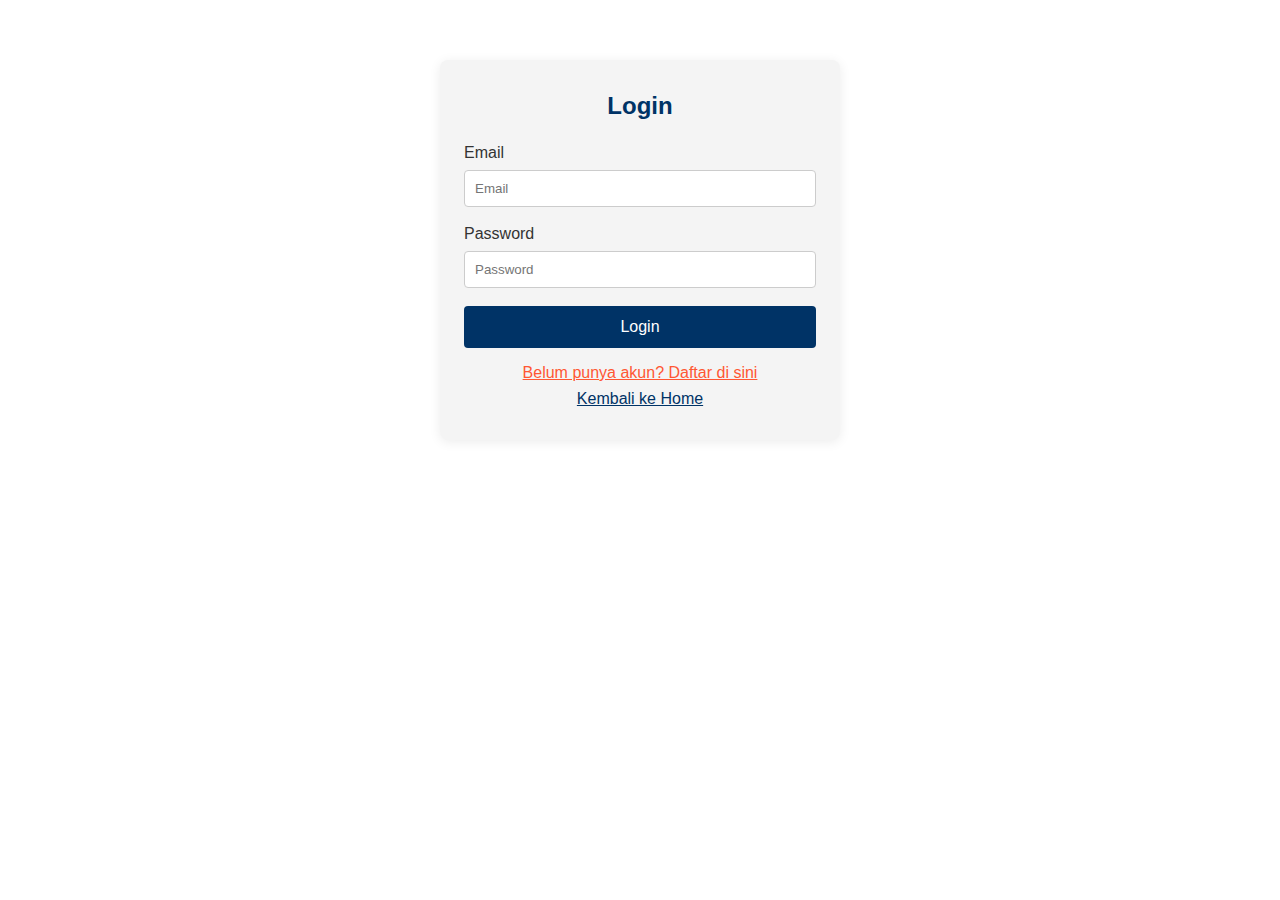
<file: index.html>
<!DOCTYPE html>
<html lang="id">
<head>
    <meta charset="UTF-8">
    <meta name="viewport" content="width=device-width, initial-scale=1.0">
    <title>Login RenBil</title>
    <link rel="stylesheet" href="style.css">
    <style>
        .login-container {
            max-width: 400px;
            margin: 60px auto;
            background: #f4f4f4;
            padding: 32px 24px;
            border-radius: 8px;
            box-shadow: 0 2px 12px rgba(0,0,0,0.08);
        }
        .login-container h2 {
            margin-bottom: 24px;
            color: #003366;
            text-align: center;
        }
        .login-container label {
            display: block;
            margin-bottom: 8px;
            color: #333;
        }
        .login-container input {
            width: 100%;
            padding: 10px;
            margin-bottom: 18px;
            border: 1px solid #ccc;
            border-radius: 4px;
        }
        .login-container button {
            width: 100%;
            padding: 12px;
            background: #003366;
            color: #fff;
            border: none;
            border-radius: 4px;
            font-size: 1em;
            cursor: pointer;
            transition: background 0.3s;
        }
        .login-container button:hover {
            background: #FF5733;
        }
        .error-msg {
            color: #FF5733;
            text-align: center;
            margin-bottom: 12px;
        }
        .success-msg {
            color: #28a745;
            text-align: center;
            margin-bottom: 12px;
        }
        .toggle-link {
            color: #FF5733;
            cursor: pointer;
            text-decoration: underline;
        }
    </style>
</head>
<body>
    <div class="login-container">
        <h2 id="formTitle">Login</h2>
        <form id="loginForm">
            <div id="loginMsg" class="error-msg"></div>
            <label for="loginEmail">Email</label>
            <input type="email" id="loginEmail" name="loginEmail" placeholder="Email" required>
            <label for="loginPassword">Password</label>
            <input type="password" id="loginPassword" name="loginPassword" placeholder="Password" required>
            <button type="submit">Login</button>
        </form>
        <form id="registerForm" style="display:none;">
            <div id="registerMsg" class="error-msg"></div>
            <label for="regNama">Nama</label>
            <input type="text" id="regNama" name="regNama" placeholder="Nama Lengkap" required>
            <label for="regEmail">Email</label>
            <input type="email" id="regEmail" name="regEmail" placeholder="Email" required>
            <label for="regPassword">Password</label>
            <input type="password" id="regPassword" name="regPassword" placeholder="Password" required>
            <label for="regHp">Nomor HP</label>
            <input type="tel" id="regHp" name="regHp" placeholder="Nomor HP" required pattern="[0-9]{10,15}">
            <button type="submit">Daftar</button>
        </form>
        <p style="text-align:center; margin-top:16px;">
            <span id="toggleToRegister" class="toggle-link">Belum punya akun? Daftar di sini</span>
            <span id="toggleToLogin" class="toggle-link" style="display:none;">Sudah punya akun? Login di sini</span>
        </p>
        <p style="text-align:center; margin-top:8px;">
            <a href="home.html" style="color:#003366;">Kembali ke Home</a>
        </p>
    </div>
    <script>
        // Toggle form login/daftar
        const loginForm = document.getElementById('loginForm');
        const registerForm = document.getElementById('registerForm');
        const toggleToRegister = document.getElementById('toggleToRegister');
        const toggleToLogin = document.getElementById('toggleToLogin');
        const formTitle = document.getElementById('formTitle');
        toggleToRegister.onclick = function() {
            loginForm.style.display = 'none';
            registerForm.style.display = 'block';
            toggleToRegister.style.display = 'none';
            toggleToLogin.style.display = 'inline';
            formTitle.textContent = 'Daftar Akun';
            document.getElementById('loginMsg').textContent = '';
        };
        toggleToLogin.onclick = function() {
            loginForm.style.display = 'block';
            registerForm.style.display = 'none';
            toggleToRegister.style.display = 'inline';
            toggleToLogin.style.display = 'none';
            formTitle.textContent = 'Login';
            document.getElementById('registerMsg').textContent = '';
        };

        // Login logic
        loginForm.addEventListener('submit', function(e) {
            e.preventDefault();
            const email = document.getElementById('loginEmail').value.trim();
            const password = document.getElementById('loginPassword').value.trim();
            const msg = document.getElementById('loginMsg');
            msg.className = 'error-msg';
            // Admin login
            if (email === 'admin123@gmail.com' && password === '1234') {
                localStorage.setItem('isLoggedIn', 'true');
                localStorage.setItem('admin', 'true');
                window.location.href = 'home.html';
                return;
            }
            // Customer login
            const users = JSON.parse(localStorage.getItem('users') || '[]');
            const user = users.find(u => u.email === email && u.password === password);
            if (user) {
                localStorage.setItem('isLoggedIn', 'true');
                localStorage.removeItem('admin');
                localStorage.setItem('customerName', user.email);
                window.location.href = 'home.html';
            } else {
                msg.textContent = 'Email atau password salah!';
            }
        });

        // Register logic
        registerForm.addEventListener('submit', function(e) {
            e.preventDefault();
            const nama = document.getElementById('regNama').value.trim();
            const email = document.getElementById('regEmail').value.trim();
            const password = document.getElementById('regPassword').value.trim();
            const hp = document.getElementById('regHp').value.trim();
            const msg = document.getElementById('registerMsg');
            msg.className = 'error-msg';
            if(nama === '' || email === '' || password === '' || hp === '') {
                msg.textContent = 'Semua field harus diisi!';
            } else if (!/^[0-9]{10,15}$/.test(hp)) {
                msg.textContent = 'Nomor HP harus 10-15 digit angka!';
            } else {
                // Simpan akun customer ke localStorage
                let users = JSON.parse(localStorage.getItem('users') || '[]');
                if (users.find(u => u.email === email)) {
                    msg.textContent = 'Email sudah terdaftar!';
                    return;
                }
                users.push({ nama, email, password, hp });
                localStorage.setItem('users', JSON.stringify(users));
                msg.className = 'success-msg';
                msg.textContent = 'Pendaftaran berhasil! Silakan login.';
                setTimeout(() => {
                    toggleToLogin.click();
                }, 1200);
            }
        });
    </script>
</body>
</html>
</file>
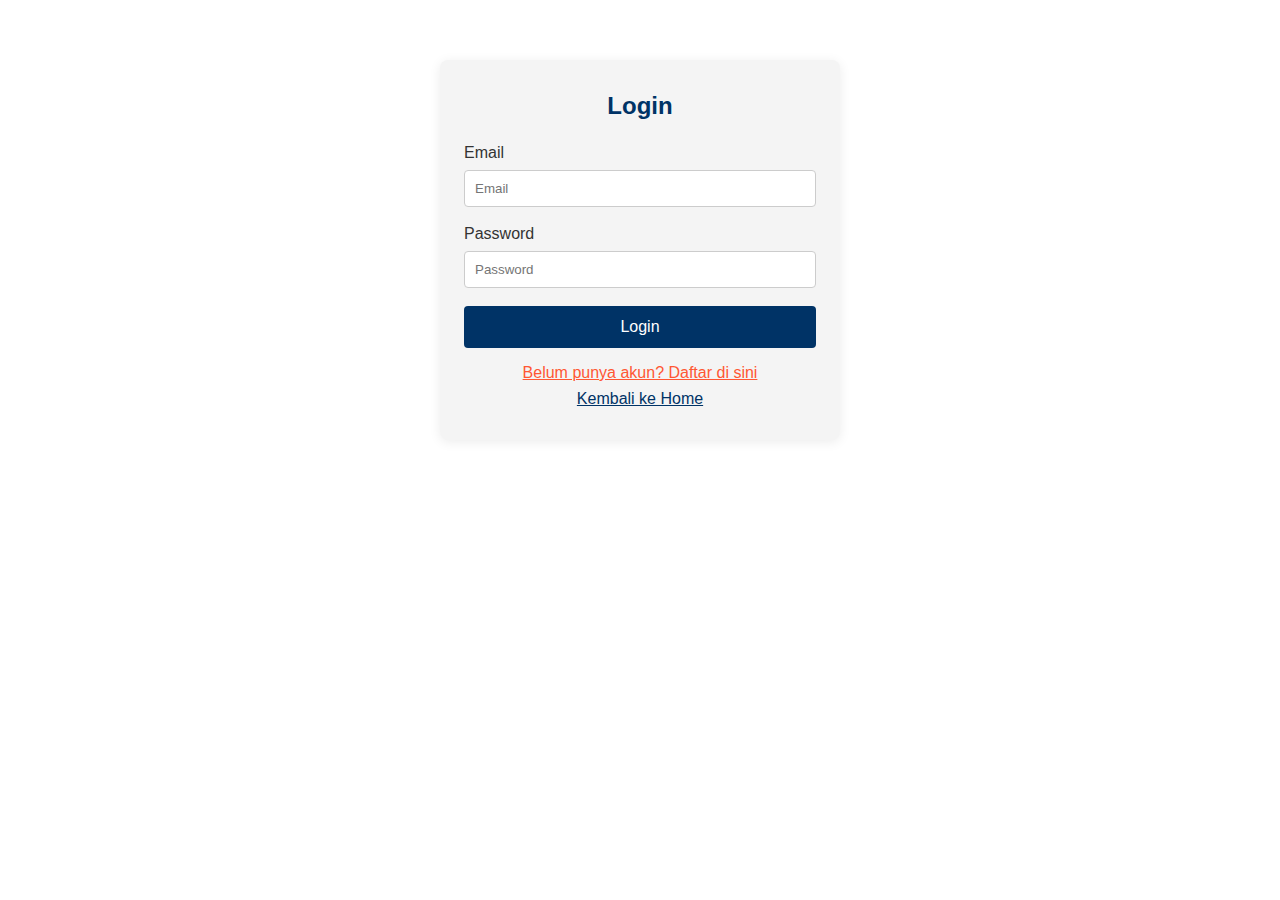
<file: admin.html>
<!DOCTYPE html>
<html lang="id">
<head>
    <meta charset="UTF-8">
    <meta name="viewport" content="width=device-width, initial-scale=1.0">
    <title>Dashboard Admin - RenBil</title>
    <link rel="stylesheet" href="style.css">
    <style>
        .admin-container {
            max-width: 900px;
            margin: 40px auto;
            background: #fff;
            padding: 32px 24px;
            border-radius: 12px;
            box-shadow: 0 4px 16px rgba(0,0,0,0.10);
        }
        .logout-btn {
            float: right;
            background: #FF5733;
            color: #fff;
            border: none;
            border-radius: 6px;
            padding: 8px 20px;
            cursor: pointer;
            margin-bottom: 16px;
        }
        .admin-section {
            margin-bottom: 32px;
        }
        table {
            width: 100%;
            border-collapse: collapse;
            margin-top: 12px;
        }
        th, td {
            border: 1px solid #ccc;
            padding: 10px 8px;
            text-align: left;
        }
        th {
            background: #003366;
            color: #fff;
        }
        .add-mobil-form input, .add-mobil-form button {
            margin: 6px 0;
            padding: 8px;
            width: 100%;
            border-radius: 4px;
            border: 1px solid #ccc;
        }
        .add-mobil-form button {
            background: #003366;
            color: #fff;
            border: none;
            cursor: pointer;
        }
        .add-mobil-form button:hover {
            background: #FF5733;
        }
        .admin-info {
            color: #28a745;
            font-weight: bold;
            margin-bottom: 18px;
        }
        .mobil-img-preview {
            width: 80px;
            height: 50px;
            object-fit: cover;
            border-radius: 4px;
        }
    </style>
</head>
<body>
    <div class="admin-container">
        <button class="logout-btn" id="logoutBtn">Logout</button>
        <div class="admin-info">Anda adalah admin</div>
        <h2>Dashboard Admin</h2>
        <div class="admin-section">
            <h3>Tambah Mobil Baru</h3>
            <form class="add-mobil-form" id="addMobilForm">
                <input type="text" id="namaMobil" placeholder="Nama Mobil" required>
                <input type="number" id="hargaMobil" placeholder="Harga Sewa per Hari (Rp)" required>
                <input type="file" id="fotoMobil" accept="image/*" required>
                <button type="submit">Tambah Mobil</button>
                <div id="addMobilMsg" style="color:#FF5733; margin-top:8px;"></div>
            </form>
        </div>
        <div class="admin-section">
            <h3>Daftar Mobil</h3>
            <table>
                <thead>
                    <tr>
                        <th>Foto</th>
                        <th>Nama Mobil</th>
                        <th>Harga Sewa</th>
                    </tr>
                </thead>
                <tbody id="mobilTable">
                    <!-- Data mobil akan muncul di sini -->
                </tbody>
            </table>
        </div>
    </div>
    <script>
        // Hanya admin yang bisa akses
        if (
            localStorage.getItem('isLoggedIn') !== 'true' ||
            localStorage.getItem('admin') !== 'true'
        ) {
            alert('Akses hanya untuk admin!');
            window.location.href = 'index.html';
        }

        // filepath: e:\sim_renbil\mobil.html

        // Data mobil default
        const defaultMobils = [
            {
                nama: "Toyota Avanza",
                harga: 350000,
                foto: "images/avanza.avif"
            },
            {
                nama: "Toyota Innova",
                harga: 500000,
                foto: "images/innova.jpg"
            },
            {
                nama: "Honda Brio",
                harga: 300000,
                foto: "images/brio.jpg"
            },
            {
                nama: "Toyota Fortuner",
                harga: 900000,
                foto: "images/fortuner.jpg"
            }
        ];

        // Ambil data mobil dari localStorage, gabungkan dengan default jika kosong
        function getMobils() {
            let mobils = JSON.parse(localStorage.getItem('mobils') || '[]');
            if (mobils.length === 0) {
                mobils = defaultMobils;
            }
            return mobils;
        }

        // Render mobil ke halaman
        function renderMobils() {
            const mobils = getMobils();
            const list = document.querySelector('.mobil-list');
            list.innerHTML = '';
            mobils.forEach(m => {
                list.innerHTML += `
                    <div class="mobil-card">
                        <img src="${m.foto}" alt="${m.nama}">
                        <h3>${m.nama}</h3>
                        <div class="harga">Rp ${parseInt(m.harga).toLocaleString('id-ID')} / hari</div>
                        <a href="sewa.html?mobil=${encodeURIComponent(m.nama)}&harga=${m.harga}" class="button">Sewa Sekarang</a>
                    </div>
                `;
            });
        }
        renderMobils();

        // Tambah mobil baru
        document.getElementById('addMobilForm').addEventListener('submit', function(e) {
            e.preventDefault();
            const nama = document.getElementById('namaMobil').value.trim();
            const harga = document.getElementById('hargaMobil').value.trim();
            const fotoInput = document.getElementById('fotoMobil');
            const msg = document.getElementById('addMobilMsg');
            if (!nama || !harga || !fotoInput.files[0]) {
                msg.textContent = 'Semua field harus diisi!';
                return;
            }
            // Convert foto ke base64
            const reader = new FileReader();
            reader.onload = function(evt) {
                const mobils = getMobils();
                mobils.push({
                    nama: nama,
                    harga: harga,
                    foto: evt.target.result
                });
                saveMobils(mobils);
                renderMobils();
                msg.textContent = 'Mobil berhasil ditambahkan!';
                document.getElementById('addMobilForm').reset();
                setTimeout(()=>{msg.textContent='';}, 2000);
            };
            reader.readAsDataURL(fotoInput.files[0]);
        });

        // Logout
        document.getElementById('logoutBtn').onclick = function() {
            localStorage.clear();
            window.location.href = 'index.html';
        };
    </script>
</body>
</html>
</file>
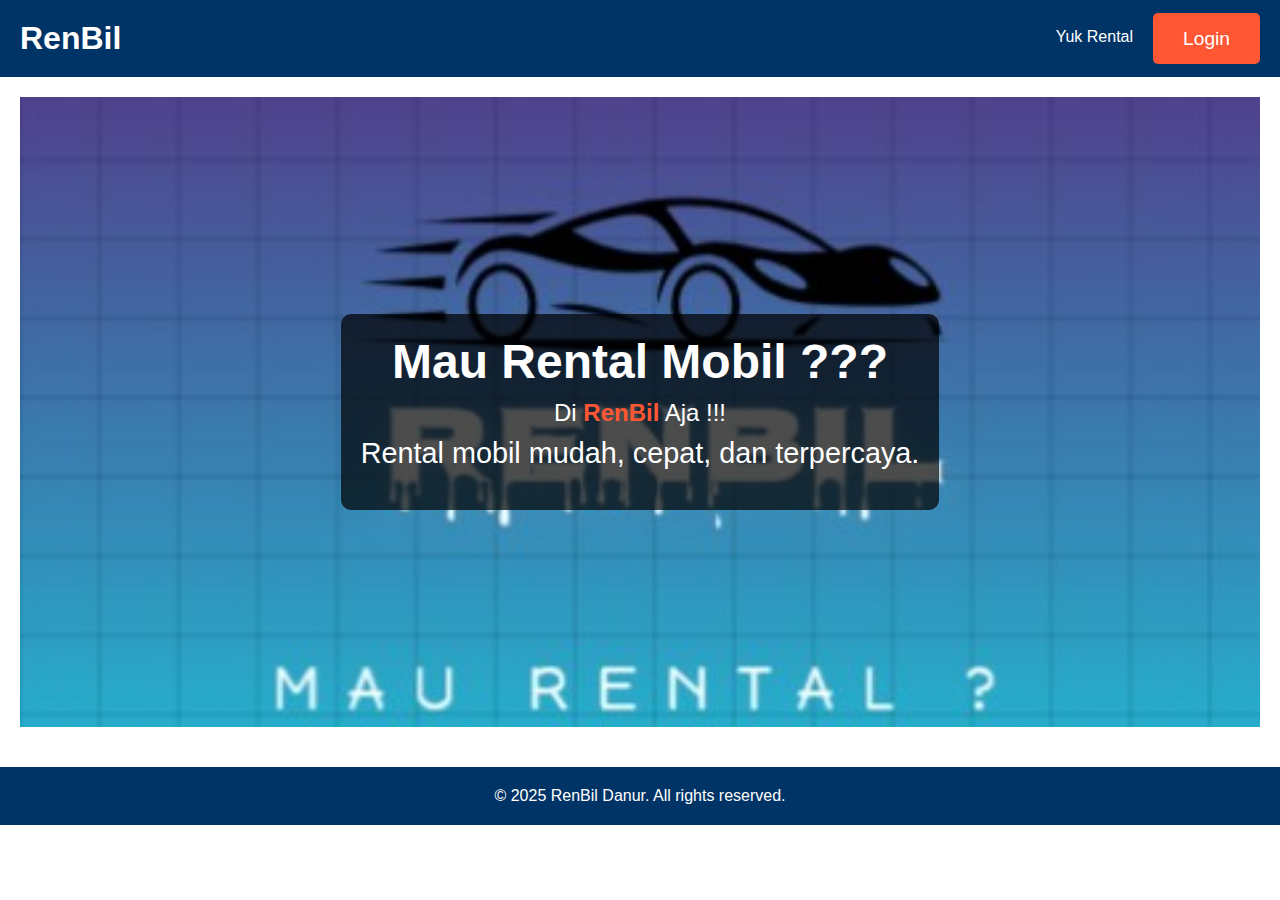
<file: home.html>
<!DOCTYPE html>
<html lang="id">
<head>
    <meta charset="UTF-8">
    <meta name="viewport" content="width=device-width, initial-scale=1.0">
    <link rel="stylesheet" href="style.css">
    <title>RenBil</title>
    <style>
        .hero {
            background: url('images/logo renbil.jpg') no-repeat center center/cover;
            min-height: 70vh;
            display: flex;
            flex-direction: column;
            justify-content: center;
            align-items: center;
            text-align: center;
            color: white;
        }
        .login-links {
            margin-top: 30px;
            display: flex;
            gap: 20px;
            justify-content: center;
        }
        .login-links a {
            padding: 12px 28px;
            background: #003366;
            color: #fff;
            border-radius: 5px;
            text-decoration: none;
            font-weight: bold;
            transition: background 0.3s;
        }
        .login-links a:hover {
            background: #FF5733;
        }
        .hero-card {
            background: rgba(0, 0, 0, 0.7);
            padding: 20px;
            border-radius: 10px;
        }
        .highlight {
            color: #FF5733;
            font-weight: bold;
        }
        .desc {
            display: block;
            margin-top: 10px;
            font-size: 1.2em;
        }
        .dropdown {
            position: relative;
            display: inline-block;
        }
        .dropdown-content {
            display: none;
            position: absolute;
            background: #fff;
            min-width: 160px;
            box-shadow: 0 8px 16px rgba(0,0,0,0.15);
            z-index: 1;
            border-radius: 6px;
            overflow: hidden;
        }
        .dropdown-content a {
            color: #003366;
            padding: 12px 16px;
            text-decoration: none;
            display: block;
            transition: background 0.2s;
        }
        .dropdown-content a:hover {
            background: #FFECD2;
            color: #FF5733;
        }
        .dropdown:hover .dropdown-content {
            display: block;
        }
        .dropdown > a {
            cursor: pointer;
        }
    </style>
</head>
<body>
    <header>
        <nav>
            <h1>RenBil</h1>
            <ul>
                <li class="dropdown">
                    <a>Yuk Rental</a>
                    <div class="dropdown-content">
                        <a href="mobil.html?tipe=avanza">Pilihan Mobil Sewa</a>
                    </div>
                </li>
                <li><a href="index.html" class="button" id="loginBtn">Login</a></li>
            </ul>
        </nav>
    </header>
    <main>
        <div class="hero">
            <div class="hero-card">
                <h2>Mau Rental Mobil ???</h2>
                <p>Di <span class="highlight">RenBil</span> Aja !!!<br>
                <span class="desc">Rental mobil mudah, cepat, dan terpercaya.</span></p>
            </div>
        </div>
    </main>
    <footer>
        <p>© 2025 RenBil Danur. All rights reserved.</p>
    </footer>
    <script>
// filepath: e:\sim_renbil\home.html
document.addEventListener('DOMContentLoaded', function() {
    const loginBtn = document.getElementById('loginBtn');
    if (localStorage.getItem('isLoggedIn') === 'true') {
        loginBtn.textContent = 'Logout';
        loginBtn.href = '#';
        loginBtn.onclick = function(e) {
            e.preventDefault();
            localStorage.removeItem('isLoggedIn');
            window.location.reload();
        };
    } else {
        loginBtn.textContent = 'Login';
        loginBtn.href = 'index.html';
        loginBtn.onclick = null;
    }
});
</script>
</body>
</html>
</file>
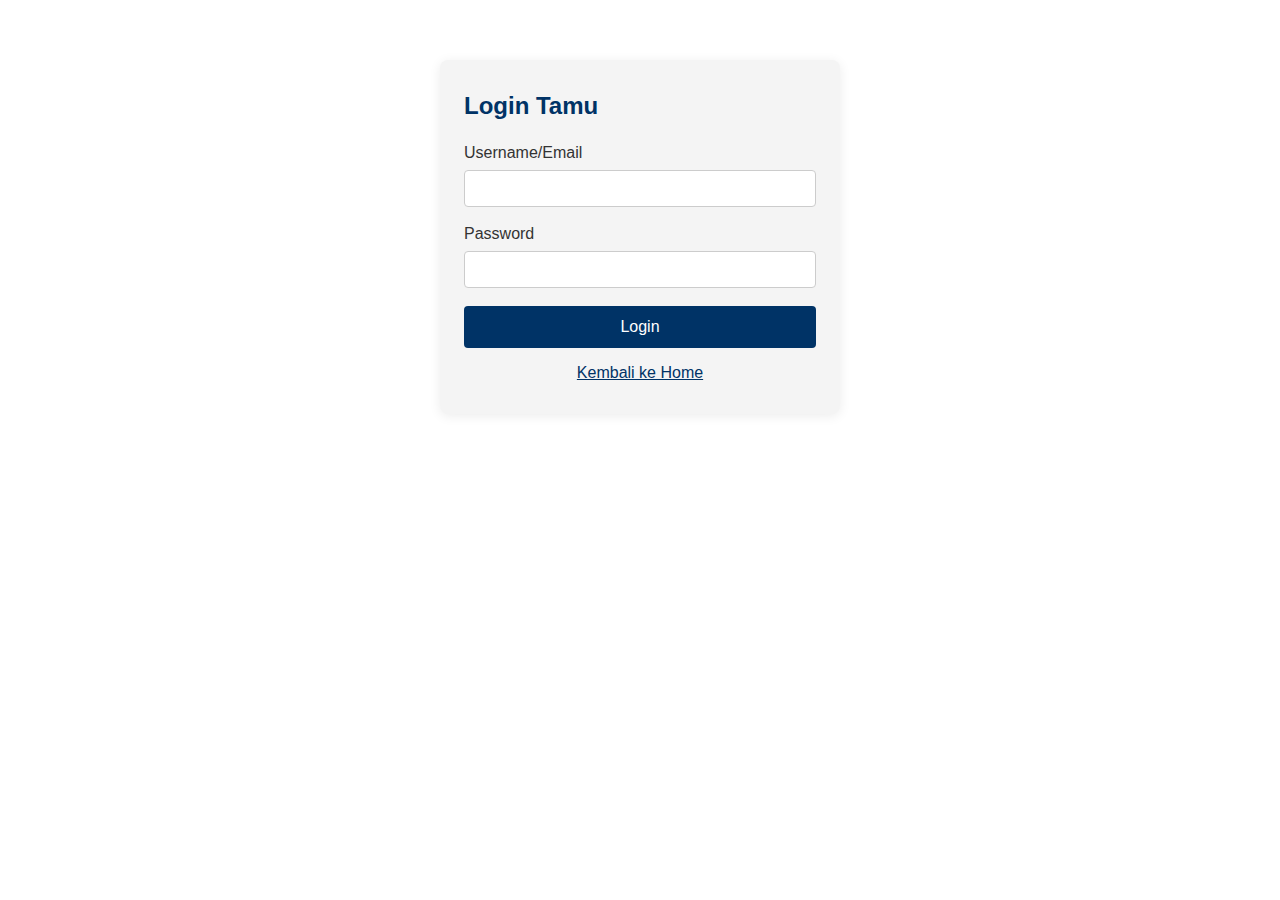
<file: login.html>
<!DOCTYPE html>
<html lang="id">
<head>
    <meta charset="UTF-8">
    <meta name="viewport" content="width=device-width, initial-scale=1.0">
    <title>Login RenBil</title>
    <link rel="stylesheet" href="style.css">
    <style>
        .login-container {
            max-width: 400px;
            margin: 60px auto;
            background: #f4f4f4;
            padding: 32px 24px;
            border-radius: 8px;
            box-shadow: 0 2px 12px rgba(0,0,0,0.08);
        }
        .login-container h2 {
            margin-bottom: 24px;
            color: #003366;
        }
        .login-container label {
            display: block;
            margin-bottom: 8px;
            color: #333;
        }
        .login-container input {
            width: 100%;
            padding: 10px;
            margin-bottom: 18px;
            border: 1px solid #ccc;
            border-radius: 4px;
        }
        .login-container button {
            width: 100%;
            padding: 12px;
            background: #003366;
            color: #fff;
            border: none;
            border-radius: 4px;
            font-size: 1em;
            cursor: pointer;
            transition: background 0.3s;
        }
        .login-container button:hover {
            background: #FF5733;
        }
    </style>
</head>
<body>
    <div class="login-container">
        <h2>Login <span id="role-title">Tamu/Admin</span></h2>
        <form>
            <label for="username">Username/Email</label>
            <input type="text" id="username" name="username" required>
            <label for="password">Password</label>
            <input type="password" id="password" name="password" required>
            <button type="submit">Login</button>
        </form>
        <p style="text-align:center; margin-top:16px;">
            <a href="home.html" style="color:#003366;">Kembali ke Home</a>
        </p>
    </div>
    <script>
        // Ganti judul sesuai role di query string
        const params = new URLSearchParams(window.location.search);
        const role = params.get('role');
        document.getElementById('role-title').textContent = role === 'admin' ? 'Admin' : 'Tamu';
    </script>
</body>
</html>
</file>
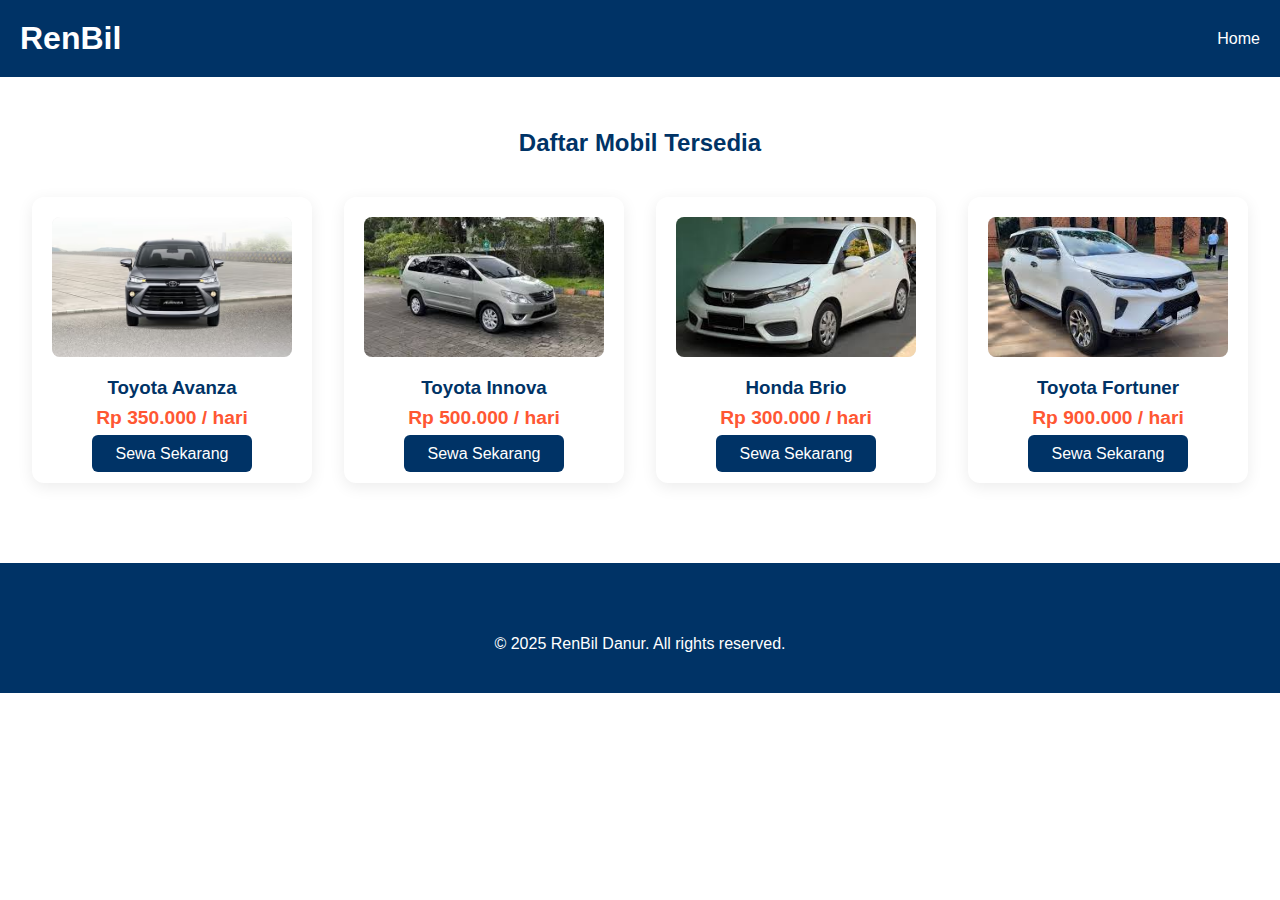
<file: mobil.html>
<!DOCTYPE html>
<html lang="id">
<head>
    <meta charset="UTF-8">
    <meta name="viewport" content="width=device-width, initial-scale=1.0">
    <title>Daftar Mobil - RenBil</title>
    <link rel="stylesheet" href="style.css">
    <style>
        .mobil-list {
            display: flex;
            flex-wrap: wrap;
            gap: 32px;
            justify-content: center;
            margin: 40px 0;
        }
        .mobil-card {
            background: #fff;
            border-radius: 12px;
            box-shadow: 0 4px 16px rgba(0,0,0,0.08);
            width: 280px;
            padding: 20px;
            text-align: center;
            transition: transform 0.2s;
        }
        .mobil-card:hover {
            transform: translateY(-8px) scale(1.03);
            box-shadow: 0 8px 24px rgba(0,0,0,0.13);
        }
        .mobil-card img {
            width: 100%;
            height: 140px;
            object-fit: cover;
            border-radius: 8px;
            margin-bottom: 16px;
            background: #eee;
        }
        .mobil-card h3 {
            margin-bottom: 8px;
            color: #003366;
        }
        .mobil-card .harga {
            color: #FF5733;
            font-size: 1.2em;
            font-weight: bold;
            margin-bottom: 16px;
        }
        .mobil-card .button {
            padding: 10px 24px;
            background: #003366;
            color: #fff;
            border: none;
            border-radius: 6px;
            text-decoration: none;
            font-size: 1em;
            cursor: pointer;
            transition: background 0.2s;
        }
        .mobil-card .button:hover {
            background: #FF5733;
        }
    </style>
</head>
<body>
    <header>
        <nav>
            <h1>RenBil</h1>
            <ul>
                <li><a href="home.html">Home</a></li>
            </ul>
        </nav>
    </header>
    <main>
        <div id="adminBar" style="text-align:center; margin-bottom:20px; display:none;">
            <a href="admin.html" class="button" style="background:#FF5733;">Kembali ke Dashboard Admin</a>
        </div>
        <h2 style="text-align:center; margin-top:32px; color:#003366;">Daftar Mobil Tersedia</h2>
        <div class="mobil-list"></div>
    </main>
    <footer>
        <p style="text-align:center; padding:20px; background:#003366; color:#fff; margin-top:32px;">
            © 2025 RenBil Danur. All rights reserved.
        </p>
    </footer>
    <script>
        // Data mobil default
        const defaultMobils = [
            {
                nama: "Toyota Avanza",
                harga: 350000,
                foto: "images/avanza.avif"
            },
            {
                nama: "Toyota Innova",
                harga: 500000,
                foto: "images/innova.jpg"
            },
            {
                nama: "Honda Brio",
                harga: 300000,
                foto: "images/brio.jpg"
            },
            {
                nama: "Toyota Fortuner",
                harga: 900000,
                foto: "images/fortuner.jpg"
            }
        ];

        // Ambil data mobil dari localStorage, jika kosong pakai default
        function getMobils() {
            let mobils = JSON.parse(localStorage.getItem('mobils') || '[]');
            if (mobils.length === 0) {
                mobils = defaultMobils;
            }
            return mobils;
        }

        // Cek apakah admin login
        const isAdmin = localStorage.getItem('isLoggedIn') === 'true' && localStorage.getItem('admin') === 'true';

        // Tampilkan tombol kembali ke dashboard admin jika admin login
        if (isAdmin) {
            document.getElementById('adminBar').style.display = 'block';
        }

        // Render mobil ke halaman, dengan tombol edit jika admin
        function renderMobils() {
            const mobils = getMobils();
            const list = document.querySelector('.mobil-list');
            list.innerHTML = '';
            mobils.forEach((m, idx) => {
                list.innerHTML += `
                    <div class="mobil-card" id="mobil-${idx}">
                        <img src="${m.foto}" alt="${m.nama}">
                        <h3>${m.nama}</h3>
                        <div class="harga">Rp ${parseInt(m.harga).toLocaleString('id-ID')} / hari</div>
                        <a href="sewa.html?mobil=${encodeURIComponent(m.nama)}&harga=${m.harga}" class="button">Sewa Sekarang</a>
                        ${isAdmin ? `<button class="button" style="margin-top:10px;background:#28a745;" onclick="showEditForm(${idx})">Edit</button>` : ''}
                        <div id="editForm-${idx}"></div>
                    </div>
                `;
            });
        }
        renderMobils();

        // Fungsi tampilkan form edit
        window.showEditForm = function(idx) {
            const mobils = getMobils();
            const m = mobils[idx];
            const formDiv = document.getElementById(`editForm-${idx}`);
            formDiv.innerHTML = `
                <form id="formEdit-${idx}" style="margin-top:12px; background:#f4f4f4; padding:10px; border-radius:8px;">
                    <input type="text" id="editNama-${idx}" value="${m.nama}" placeholder="Nama Mobil" required style="margin-bottom:6px;width:90%;">
                    <input type="number" id="editHarga-${idx}" value="${m.harga}" placeholder="Harga Sewa" required style="margin-bottom:6px;width:90%;">
                    <input type="file" id="editFoto-${idx}" accept="image/*" style="margin-bottom:6px;width:90%;">
                    <button type="submit" class="button" style="background:#003366;">Simpan</button>
                    <button type="button" class="button" style="background:#FF5733;" onclick="hideEditForm(${idx})">Batal</button>
                    <div id="editMsg-${idx}" style="color:#FF5733; margin-top:6px;"></div>
                </form>
            `;
            document.getElementById(`formEdit-${idx}`).onsubmit = function(e) {
                e.preventDefault();
                const nama = document.getElementById(`editNama-${idx}`).value.trim();
                const harga = document.getElementById(`editHarga-${idx}`).value.trim();
                const fotoInput = document.getElementById(`editFoto-${idx}`);
                if (!nama || !harga) {
                    document.getElementById(`editMsg-${idx}`).textContent = 'Nama dan harga wajib diisi!';
                    return;
                }
                // Jika ada file baru, update foto
                if (fotoInput.files && fotoInput.files[0]) {
                    const reader = new FileReader();
                    reader.onload = function(evt) {
                        mobils[idx] = { nama, harga, foto: evt.target.result };
                        localStorage.setItem('mobils', JSON.stringify(mobils));
                        renderMobils();
                    };
                    reader.readAsDataURL(fotoInput.files[0]);
                } else {
                    mobils[idx] = { nama, harga, foto: m.foto };
                    localStorage.setItem('mobils', JSON.stringify(mobils));
                    renderMobils();
                }
            };
        };

        // Fungsi sembunyikan form edit
        window.hideEditForm = function(idx) {
            document.getElementById(`editForm-${idx}`).innerHTML = '';
        };
    </script>
</body>
</html>
</file>
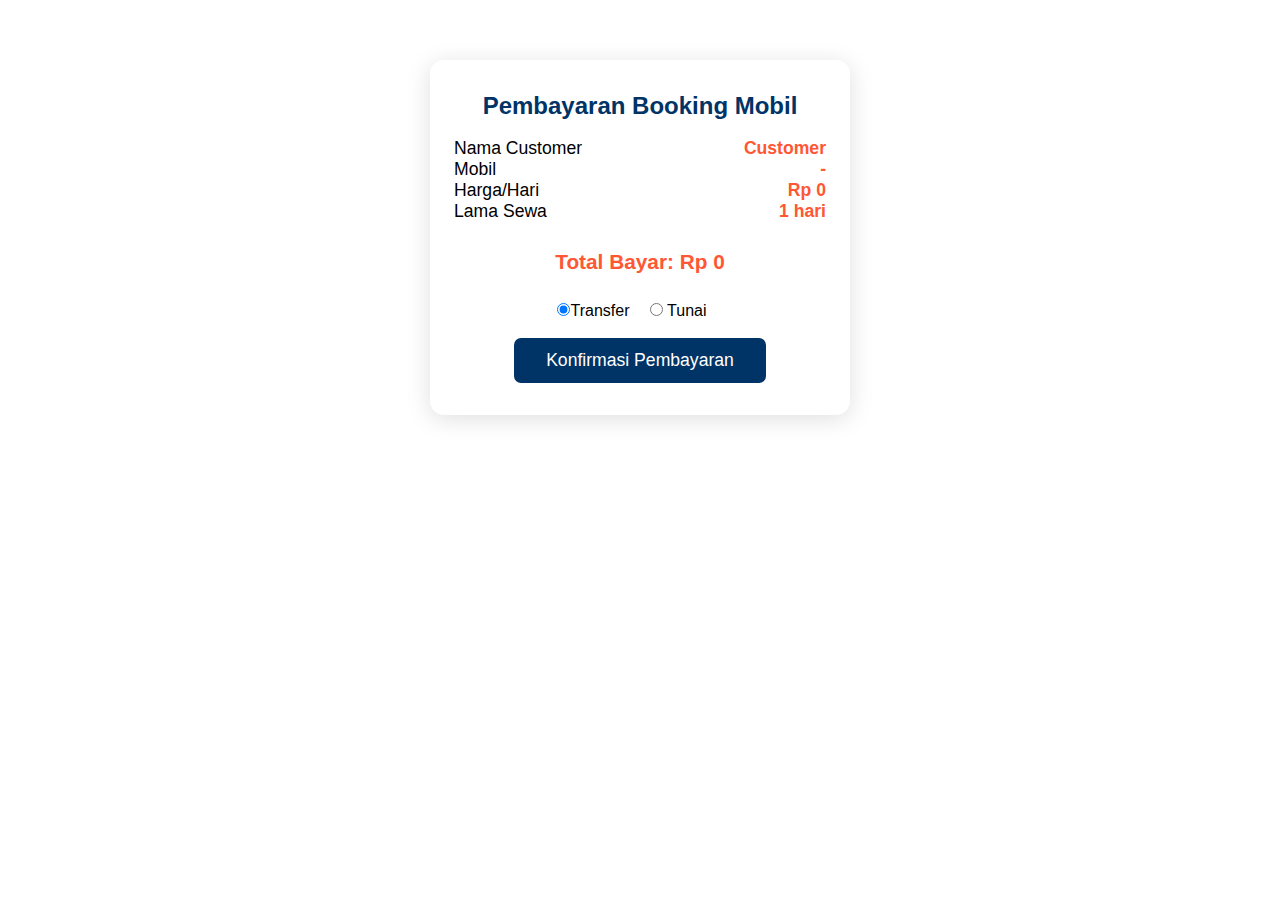
<file: pembayaran.html>
<!DOCTYPE html>
<html lang="id">
<head>
    <meta charset="UTF-8">
    <meta name="viewport" content="width=device-width, initial-scale=1.0">
    <title>Pembayaran - RenBil</title>
    <link rel="stylesheet" href="style.css">
    <style>
        .pay-container {
            max-width: 420px;
            margin: 60px auto;
            background: #fff;
            padding: 32px 24px;
            border-radius: 14px;
            box-shadow: 0 4px 24px rgba(0,0,0,0.13);
            text-align: center;
        }
        .pay-container h2 {
            color: #003366;
            margin-bottom: 18px;
        }
        .pay-detail {
            text-align: left;
            margin: 18px 0 28px 0;
            font-size: 1.1em;
        }
        .pay-detail span {
            float: right;
            font-weight: bold;
            color: #FF5733;
        }
        .pay-total {
            font-size: 1.3em;
            color: #FF5733;
            font-weight: bold;
            margin: 18px 0 28px 0;
        }
        .pay-method {
            margin-bottom: 18px;
        }
        .pay-method label {
            margin-right: 16px;
        }
        .button {
            padding: 12px 32px;
            background: #003366;
            color: #fff;
            border: none;
            border-radius: 7px;
            font-size: 1.1em;
            cursor: pointer;
            transition: background 0.2s;
        }
        .button:hover {
            background: #FF5733;
        }
        .success-msg {
            color: #28a745;
            font-size: 1.2em;
            margin-top: 24px;
            animation: fadeIn 1s;
        }
        @keyframes fadeIn {
            from { opacity: 0; }
            to   { opacity: 1; }
        }
    </style>
</head>
<body>
    <div class="pay-container">
        <h2>Pembayaran Booking Mobil</h2>
        <div class="pay-detail" id="payDetail"></div>
        <div class="pay-total" id="payTotal"></div>
        <form id="payForm">
            <div class="pay-method">
                <label><input type="radio" name="metode" value="Transfer Bank" checked>Transfer</label>
                <label><input type="radio" name="metode" value="Tunai"> Tunai</label>
            </div>
            <button type="submit" class="button">Konfirmasi Pembayaran</button>
        </form>
        <div id="payMsg"></div>
    </div>
    <script>
        // Ambil data booking dari query string
        const params = new URLSearchParams(window.location.search);
        const namaMobil = params.get('mobil') || '-';
        const harga = parseInt(params.get('harga')) || 0;
        const hari = parseInt(params.get('hari')) || 1;
        const total = harga * hari;
        const customer = params.get('customer') || (localStorage.getItem('customerName') || 'Customer');

        // Tampilkan detail booking
        document.getElementById('payDetail').innerHTML = `
            <div>Nama Customer <span>${customer}</span></div>
            <div>Mobil <span>${namaMobil}</span></div>
            <div>Harga/Hari <span>Rp ${harga.toLocaleString('id-ID')}</span></div>
            <div>Lama Sewa <span>${hari} hari</span></div>
        `;
        document.getElementById('payTotal').textContent = `Total Bayar: Rp ${total.toLocaleString('id-ID')}`;

        // Simulasi konfirmasi pembayaran
        document.getElementById('payForm').addEventListener('submit', function(e) {
            e.preventDefault();
            const metode = document.querySelector('input[name="metode"]:checked').value;
            let pesan = '';
            if (metode === 'Tunai') {
                pesan = `
                    <div class="success-msg">
                        Silakan datang ke lokasi RenBil, bayarkan di tempat, dan ambil kunci mobil Anda.<br>
                        Terima kasih, <b>${customer}</b>!
                    </div>
                    <div style="margin:18px 0;">
                        <iframe
                            src="https://www.google.com/maps?q=politeknik+negeri+malang&output=embed"
                            width="100%" height="220" style="border:0; border-radius:8px;" allowfullscreen="" loading="lazy"></iframe>
                    </div>
                    <a href="home.html" class="button" style="margin-top:18px;">Kembali ke Home</a>
                `;
            } else {
                pesan = `
                    <div class="success-msg">
                        Silakan lakukan pembayaran ke QRIS berikut atas nama <b>Daffa Anugraha (BNI/DANA)</b>.<br>
                        <b>Setelah transfer, simpan bukti transaksi sebagai syarat pengambilan kunci mobil!</b>
                    </div>
                    <div style="margin:18px 0;">
                        <img src="images/qris.jpg" alt="QRIS Daffa Anugraha BNI DANA" style="max-width:220px; border-radius:12px; box-shadow:0 2px 12px #0002;">
                        <div style="margin-top:10px; color:#003366; font-weight:bold;">Scan QRIS di atas untuk membayar</div>
                    </div>
                    <div style="margin:18px 0;">
                        <iframe
                            src="https://www.google.com/maps?q=politeknik+negeri+malang&output=embed"
                            width="100%" height="220" style="border:0; border-radius:8px;" allowfullscreen="" loading="lazy"></iframe>
                        <div style="margin-top:8px; color:#003366;">Tunjukkan bukti pembayaran di lokasi untuk mengambil kunci mobil Anda.</div>
                    </div>
                    <a href="home.html" class="button" style="margin-top:18px;">Kembali ke Home</a>
                `;
            }
            document.getElementById('payMsg').innerHTML = pesan;
            document.getElementById('payForm').style.display = 'none';
        });
    </script>
</body>
</html>
</file>
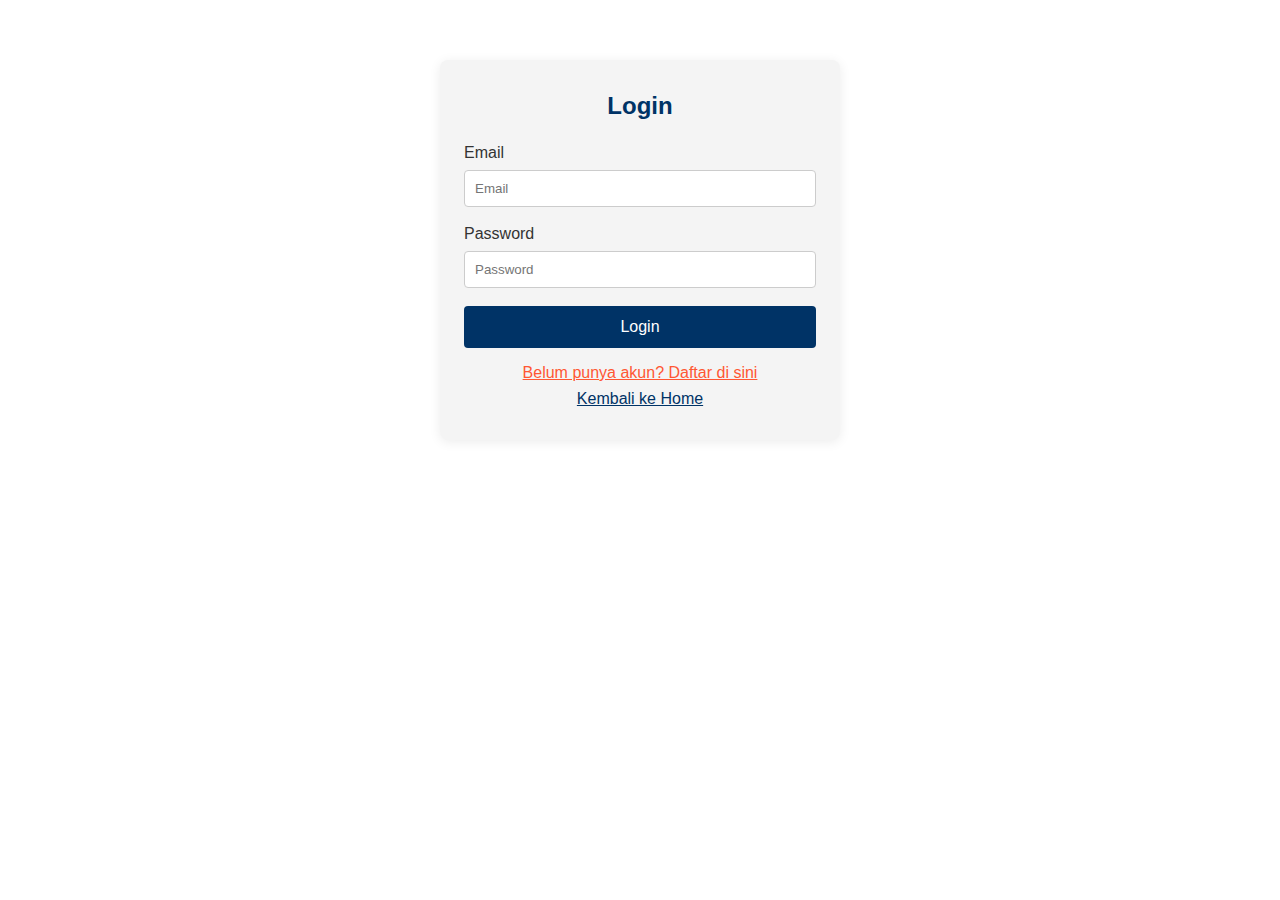
<file: sewa.html>
<!DOCTYPE html>
<html lang="id">
<head>
    <meta charset="UTF-8">
    <meta name="viewport" content="width=device-width, initial-scale=1.0">
    <title>Kalkulator Sewa Mobil - RenBil</title>
    <link rel="stylesheet" href="style.css">
    <style>
        .sewa-container {
            max-width: 400px;
            margin: 60px auto;
            background: #fff;
            padding: 32px 24px;
            border-radius: 12px;
            box-shadow: 0 4px 16px rgba(0,0,0,0.10);
            text-align: center;
        }
        .sewa-container h2 {
            color: #003366;
            margin-bottom: 18px;
        }
        .sewa-container label {
            display: block;
            margin: 18px 0 8px 0;
            color: #333;
        }
        .sewa-container input[type="number"] {
            width: 100%;
            padding: 10px;
            border-radius: 6px;
            border: 1px solid #ccc;
            font-size: 1em;
        }
        .sewa-container .total {
            margin-top: 24px;
            font-size: 1.3em;
            color: #FF5733;
            font-weight: bold;
        }
        .sewa-container .button {
            margin-top: 24px;
            padding: 12px 28px;
            background: #003366;
            color: #fff;
            border: none;
            border-radius: 6px;
            font-size: 1em;
            cursor: pointer;
            transition: background 0.2s;
            text-decoration: none;
            display: inline-block;
        }
        .sewa-container .button:hover {
            background: #FF5733;
        }
    </style>
</head>
<body>
    <div class="sewa-container">
        <h2 id="judulMobil">Sewa Mobil</h2>
        <form id="formSewa">
            <label for="hari">Lama Sewa (hari)</label>
            <input type="number" id="hari" name="hari" min="1" value="1" required>
            <div class="total" id="totalHarga">Total: Rp 0</div>
            <button type="submit" class="button">Pesan Sekarang</button>
        </form>
        <a href="mobil.html" class="button" style="background:#FF5733; margin-top:16px;">Kembali ke Daftar Mobil</a>
    </div>
    <script>
        // CEK LOGIN
        if (localStorage.getItem('isLoggedIn') !== 'true') {
            alert('Anda harus login terlebih dahulu untuk memesan mobil.');
            window.location.href = 'index.html';
        }

        // Ambil parameter dari URL
        const params = new URLSearchParams(window.location.search);
        const namaMobil = params.get('mobil') || 'Mobil';
        const hargaPerHari = parseInt(params.get('harga')) || 0;

        document.getElementById('judulMobil').textContent = 'Sewa ' + namaMobil;

        function formatRupiah(angka) {
            return 'Rp ' + angka.toLocaleString('id-ID');
        }

        function updateTotal() {
            const hari = parseInt(document.getElementById('hari').value) || 1;
            const total = hargaPerHari * hari;
            document.getElementById('totalHarga').textContent = 'Total: ' + formatRupiah(total);
        }

        document.getElementById('hari').addEventListener('input', updateTotal);

        // Inisialisasi total harga
        updateTotal();

        // Animasi konfirmasi booking
        document.getElementById('formSewa').addEventListener('submit', function(e) {
            e.preventDefault();
            const hari = document.getElementById('hari').value;
            const customer = localStorage.getItem('customerName') || 'Customer';
            const total = hargaPerHari * hari;

            // Redirect ke halaman pembayaran dengan parameter booking
            window.location.href = `pembayaran.html?mobil=${encodeURIComponent(namaMobil)}&harga=${hargaPerHari}&hari=${hari}&customer=${encodeURIComponent(customer)}`;
        });
    </script>
</body>
</html>
</file>
<file: style.css>
* {
    margin: 0;
    padding: 0;
    box-sizing: border-box;
}

body {
    font-family: Arial, sans-serif;
}

header {
    background-color: #003366;
    color: white;
    padding: 20px;
}

nav {
    display: flex;
    justify-content: space-between;
    align-items: center;
}

nav ul {
    list-style: none;
    display: flex;
}

nav ul li {
    margin-left: 20px;
}

nav a {
    color: white;
    text-decoration: none;
}

nav a:hover {
    text-decoration: underline;
}

.hero {
    background: url('images/car-image.jpg') no-repeat center center/cover;
    height: 70vh;
    display: flex;
    flex-direction: column;
    justify-content: center;
    align-items: center;
    text-align: center;
    color: white;
}

.hero h2 {
    font-size: 3em;
    margin-bottom: 10px;
}

.hero p {
    font-size: 1.5em;
    margin-bottom: 20px;
}

.button {
    padding: 15px 30px;
    background-color: #FF5733;
    color: white;
    text-decoration: none;
    border-radius: 5px;
    font-size: 1.2em;
}

.button:hover {
    background-color: #FF4500; /* Warna lebih gelap untuk efek hover */
    transition: background-color 0.3s ease;
}

footer {
    text-align: center;
    padding: 20px;
    background-color: #003366;
    color: white;
    margin-top: 20px;
}

main {
    padding: 20px;
}

@media (max-width: 768px) {
    .hero h2 {
        font-size: 2em;
    }

    .hero p {
        font-size: 1.2em;
    }

    .button {
        font-size: 1em;
        padding: 10px 20px;
    }
}
</file>
